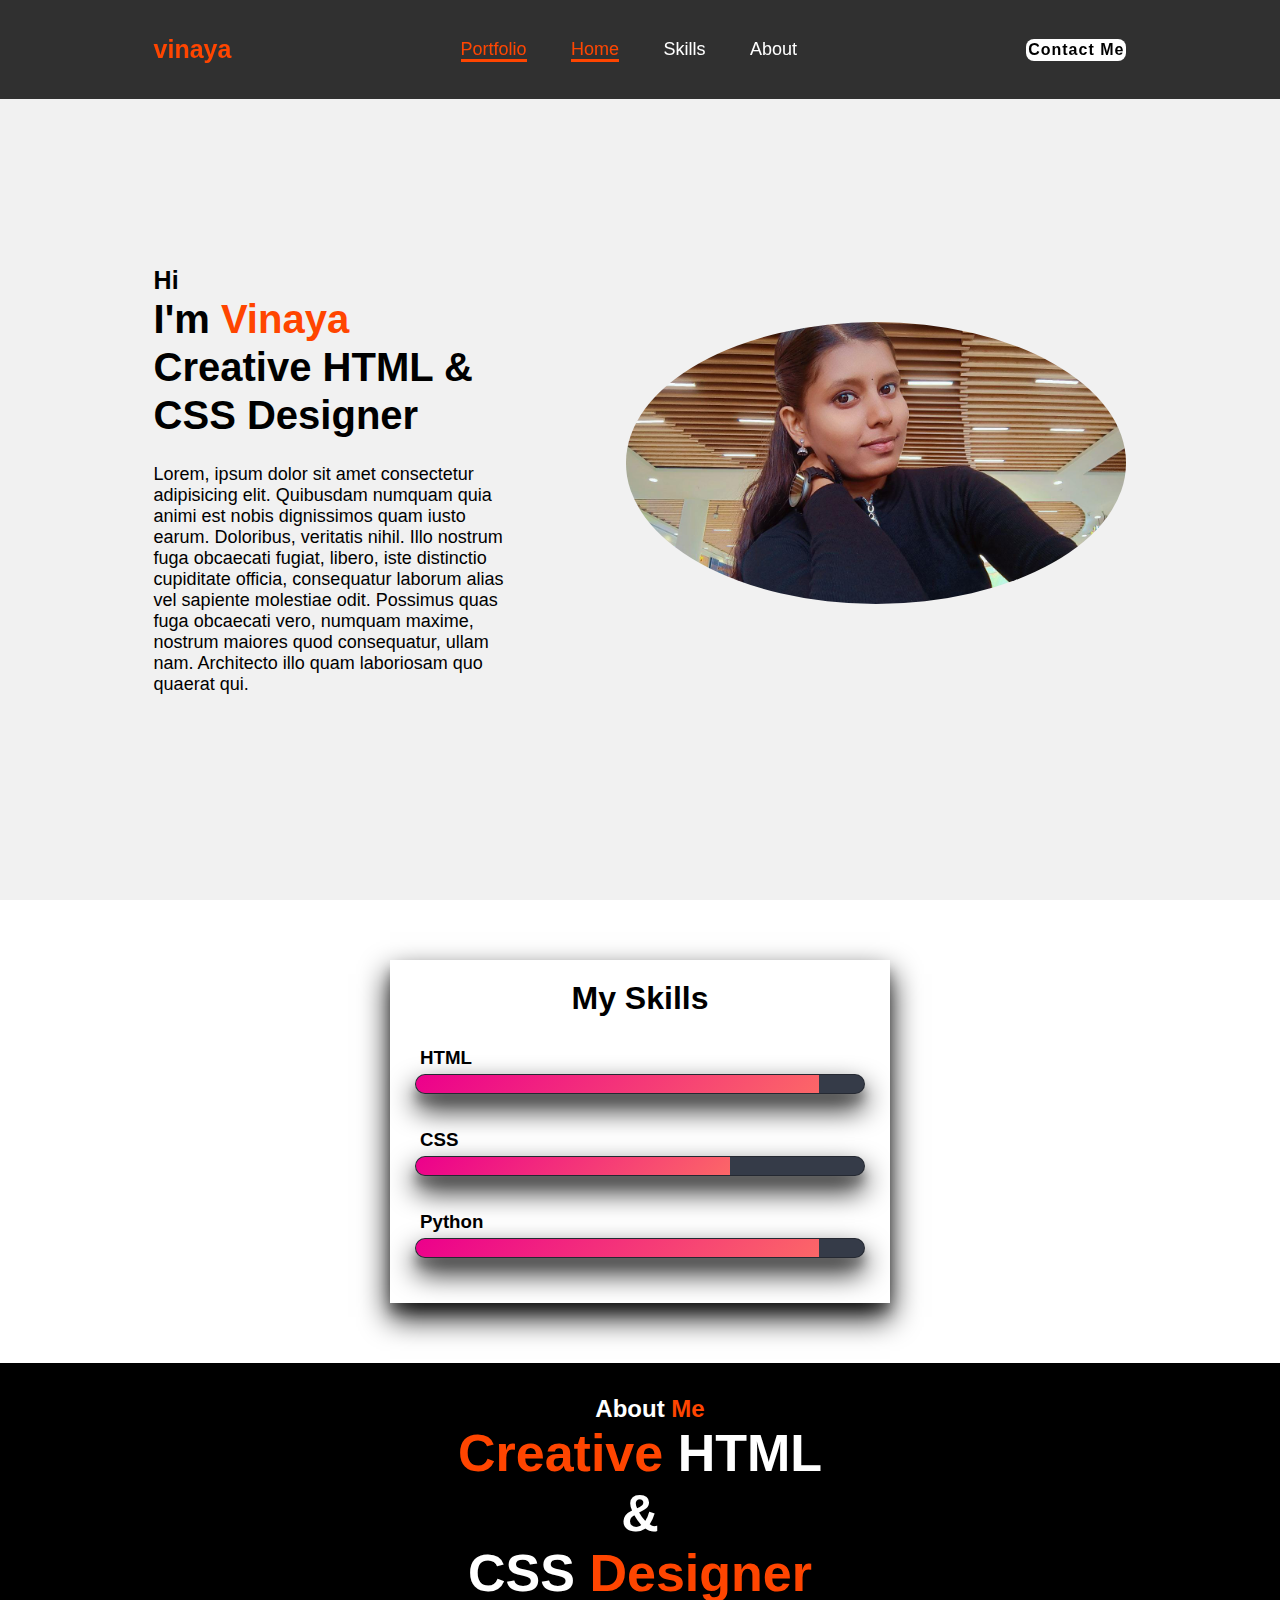
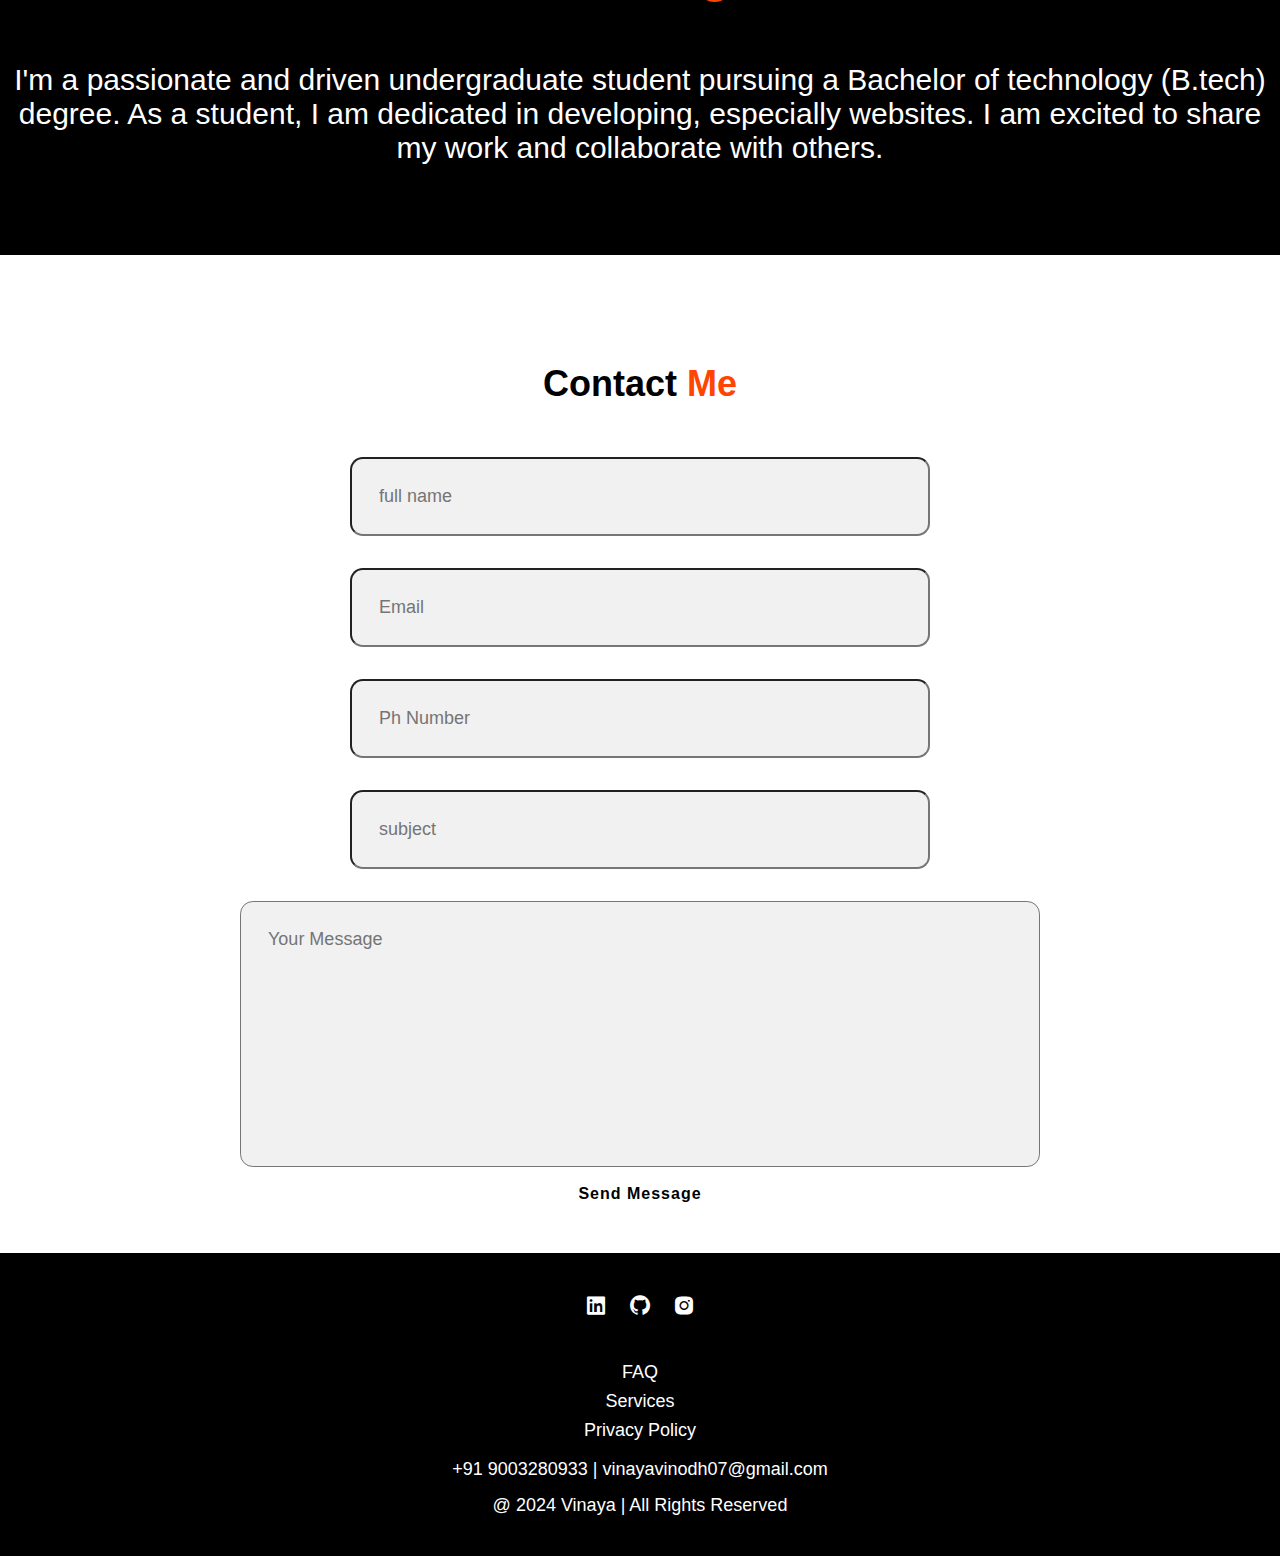
<file: index.html>
<!DOCTYPE html>
<html lang="en">

<head>
    <meta charset="UTF-8">
    <meta name="viewport" content="width=device-width, initial-scale=1.0">
    <title>My Portfolio</title>
    <link rel="stylesheet" href="style.css">
    <link href='https://unpkg.com/boxicons@2.1.4/css/boxicons.min.css' rel='stylesheet'>
</head>

<body>
    <header class="header">
        <a href="#" class="logo"><span>vinaya</span></a>

        <nav class="navbar">
            <a href="#" class="active">Portfolio</a>
            <a href="#home" class="active">Home</a>
            <a href="#skills">Skills</a>
            <a href="#about">About</a>
        </nav>

        <a href="#contact" class="contact">Contact Me</a>
    </header>
    <section id="home" class="home">
        <div class="home-content">
            <h3>Hi</h3>
            <h1>I'm <span>Vinaya<br></span>Creative HTML & CSS Designer</h1>
            <p>Lorem, ipsum dolor sit amet consectetur adipisicing elit. Quibusdam numquam quia animi est nobis
                dignissimos quam iusto earum. Doloribus, veritatis nihil. Illo nostrum fuga obcaecati fugiat, libero,
                iste distinctio cupiditate officia, consequatur laborum alias vel sapiente molestiae odit. Possimus quas
                fuga obcaecati vero, numquam maxime, nostrum maiores quod consequatur, ullam nam. Architecto illo quam
                laboriosam quo quaerat qui.</p>

        </div>
        <div class="img-box">
            <img src="IMAGE/vins.jpeg" alt="">
        </div>
    </section>

    <div id="skills" class="skill">

        <h1>My Skills</h1>

        <li>
            <h3>HTML</h3>
            <span class="bar"><span class="html"></span></span>
        </li>
        <li>
            <h3>CSS</h3>
            <span class="bar"><span class="css"></span></span>
        </li>
        <li>
            <h3>Python</h3>
            <span class="bar"><span class="python"></span></span>
        </li>

    </div>

    <div class="here">

        <section id="about" class="about">

            <div class="about-content">
                <h2 class="heading">About <span>Me</span></h2>
                <h3><span>Creative</span> HTML</h3>
                <h3>& </h3>
                <h3>CSS<span> Designer</span></h3>
                <p> I'm a passionate and driven undergraduate student pursuing a Bachelor of technology (B.tech) degree. As a
                    student, I am dedicated in developing, especially websites. I am excited to share my work and
                    collaborate with others. </p>

            </div>
        </section>
    </div>
    <section id="contact" class="contact-form">
        <h2 class="contact-me">Contact <span> Me</span></h2>

        <form action="#">
            <div class="input-box">
                <input type=" text" placeholder="full name">
                <input type="email" placeholder="Email">
            </div>
            <div class="input-box">
                <input type="number" placeholder="Ph Number">
                <input type="text" placeholder="subject">
            </div>
            <textarea name="" id="" cols="30" rows="10" placeholder="Your Message"></textarea>
            <input type="submit" value="Send Message" class="btn-1">
        </form>
    </section>

    <footer class="footer">

        <div class="social">
            <a href="https://www.linkedin.com/in/vinaya-vinodh-667786325/"><i class='bx bxl-linkedin-square'></i></a>
            <a href="https://github.com/dashboard"><i class='bx bxl-github'></i></a>
            <a href="https://www.instagram.com/vinaya_ot7__/"><i class='bx bxl-instagram-alt' ></i></a>
        </div>
        <ul class="list">
            <li>
                <a href="#">FAQ</a>
            </li>
            <li>
                <a href="#">Services</a>
            </li>
            <li>
                <a href="#">Privacy Policy</a>
            </li>
        </ul>
        <p class="det">+91 9003280933 | vinayavinodh07@gmail.com</p>
        <p class="copyright">@ 2024 Vinaya | All Rights Reserved</p>

        <script>
            // Select all navigation links
            document.querySelectorAll('a[href^="#"]').forEach(anchor => {
                anchor.addEventListener('click', function(e) {
                    e.preventDefault();
        
                    // Scroll smoothly to the section
                    document.querySelector(this.getAttribute('href')).scrollIntoView({
                        behavior: 'smooth'
                    });
                });
            });
        </script>


</body>

</html>
</file>
<file: style.css>
*{
    margin: 0;
    padding: 0;
    box-sizing: border-box;
    font-family: 'Poppins',sans-serif;
    text-decoration: none;
    list-style: none;
}

.header{
    position: fixed;
    top: 0;
    left: 0;
    width: 100%;
    padding: 35px 12%;
    background: rgba(0, 0, 0, 0.8);
    backdrop-filter: blur(10px);
    display: flex;
    justify-content: space-between;
    align-items: center;
    z-index: 100;
}

.logo{
    font-size: 25px;
    color: white;
    font-weight: 600;
    transition: 0.3s ease;
}

.logo:hover{
    color: orangered;
    text-shadow: 0 0 25px orangered,
                 0 0 50px orangered;
    transform: scale(1.1);
}

span{
    color: orangered;
}

.navbar a{
    font-size: 18px;
    color: white;
    font-weight: 500;
    margin: 0 20px;
    border-bottom: 3px solid transparent;
    transition: 0.3s ease;
}

.navbar a:hover,
.navbar a.active{
    color: orangered;
    border-bottom: 3px solid orangered;
}

.contact{
    padding: 10px, 28px;
    background-color: white;
    color: black;
    border: 2px solid transparent;
    border-radius: 8px;
    font-size: 16px;
    letter-spacing: 1px;
    font-weight: 600;
    transition: 0.3s ease;
}

.contact:hover{
    background-color: orangered;
    box-shadow: 0 0 25px orangered;
    color: white;
}

.home{
    width: 100%;
    min-height: 100vh;
    background: rgb(241, 241, 241);
    display: flex;
    align-items: center;
    gap: 7em;
    padding: 30px 12% 0;
}

.home-content{
    max-width: 800px;
}

.home-content h3{
    padding-top: 65px;
    font-size: 25px;
}

.home-content h1{
    font-size: 40px;
    line-height: 1.2;
}

.home-content p{
    font-size: 18px;
    margin: 25px 0 35px;
}

.img-box img{
    margin-left: 1px;
    border-radius: 50%;
    width: 500px;
}

::-webkit-scrollbar{
    width: 15px;
}

::-webkit-scrollbar-thumb{
    background-color: orangered;
}

::-webkit-scrollbar-track{
    background-color: rgba(0, 0, 0, 0.6);
    width: 50px;
}

.skill h1{
    color: black;
    text-align: center;
}

.skill h3{
    color: black;
    margin: 5px;  
}

.skill{
    width: 500px;
    margin: 60px auto;
    color: #fff;
    padding: 20px;
    box-shadow: 0 14px 28px  rgba(0, 0, 0.25), 0 10px 10px rgba(0,0, 0, 0.22);
}

.skill li{
    margin: 20px 0;
    padding: 5px;
}

.bar{
    background: #353B48;
    display: block;
    height: 20px;
    border: 1px solid rgba(0, 0, 0, 0.3);
    border-radius: 10px;
    overflow: hidden;
    box-shadow: 0 14px 28px  rgba(0, 0, 0.12), 0 10px 10px rgba(0,0, 0, 0.24);
    transition: all 0.3s cubic-bezier(.25,.8,.25,1);
}

.bar:hover{
    box-shadow: 0 14px 28px  rgba(0, 0, 0.25), 0 10px 10px rgba(0,0, 0, 0.22);
}

.bar span{
    height: 20px;
    float: left;
    background: linear-gradient(135deg, rgba(236, 0, 140,1)0%, rgba(252, 103, 103, 1)100%);
}

.html{
    width: 90%;
    animation: html 3s;
}

.css{
    width: 70%;
    animation: css 3s;
}

.python{
    width: 90%;
    animation: python 3s;
}

@keyframes html{
    0%{
        width: 0%;
    }
    100%{
        width: 90%;
    }
}

@keyframes css{
    0%{
        width: 0%;
    }
    100%{
        width: 70%;
    }
}

@keyframes python{
    0%{
        width: 0%;
    }
    100%{
        width: 90%;
    }
}

.here{
    background-color: black;
}

.about{
    display: flex;
    justify-content: center;
    align-items: center;
    gap: 20px;
    background: black;
}

.about-content h2{
    padding-top: 2rem;
    padding-left: 20px;
    flex: 2;
    text-align: center;
    color: white;
}

.about-content h3{
    text-align: center;
    font-size: 52px;
    color: white;
}

.about-content p{
    text-align: center;
    color: white;
    font-size: 30px;
    margin: 2em 0 3em;
}

.contact-form h2{
    text-align: center;
    margin-top: 3em;
    margin-bottom: 1em;
    font-size: 36px;
}

.contact-form form{
    max-width: 50em;
    margin: 1em auto;
    text-align: center;
    margin-bottom: 3em;
}

.contact-form form, .input-box{
    display: flex;
    justify-content: center;
    flex-wrap: wrap;
}

.contact-form form .input-box input,
.contact-form form textarea{
    width: 100%;
    padding: 1.5em;
    font-size: 18px;
    color: black;
    background: rgb(241, 241, 241);
    border-radius: .8rem;
    margin: 1rem 0;
    resize: none;
}

.footer{
    position: relative;
    bottom: 0;
    width: 100%;
    padding: 40px 0;
    background-color: black;
}

.footer .social{
    text-align: center;
    padding-bottom: 25px;
    color: white;
}

.footer .social a{
    font-size: 24px;
    color: white;
    width: 40pz;
    height: 40px;
    line-height: 30px;
    display: inline-block;
    text-align: center;
    border-radius: 50%;
    margin: 0 8px;
    transition: 0.3s ease;
}

.footer .social a:hover{
    transform: scale(1.2)translateY(-10px);
    color: orangered;
    border: 2px solid orangered;
}

.footer ul{
    margin-top: 0;
    padding: 0;
    font-size: 18px;
    line-height: 1.6;
    margin-bottom: 0;
    text-align: center;
}

.footer ul li a{
    color: white;
    border-bottom: 3px solid transparent;
}

.footer ul li a:hover{
    border-bottom: 3px solid orangered;
}

.footer .det{
    margin-top: 15px;
    text-align: center;
    font-size: 18px;
    color: white;

}
.footer .copyright{
    margin-top: 15px;
    text-align: center;
    font-size: 18px;
    color: white;
}

.btn-1{
    padding: 10px, 28px;
    background-color: white;
    color: black;
    border: 2px solid transparent;
    border-radius: 8px;
    font-size: 16px;
    letter-spacing: 1px;
    font-weight: 600;
    transition: 0.3s ease;
}

.btn-1:hover{
    background-color: orangered;
    box-shadow: 0 0 25px orangered;
    color: white;
}

html {
        scroll-behavior: smooth;
}
</file>
